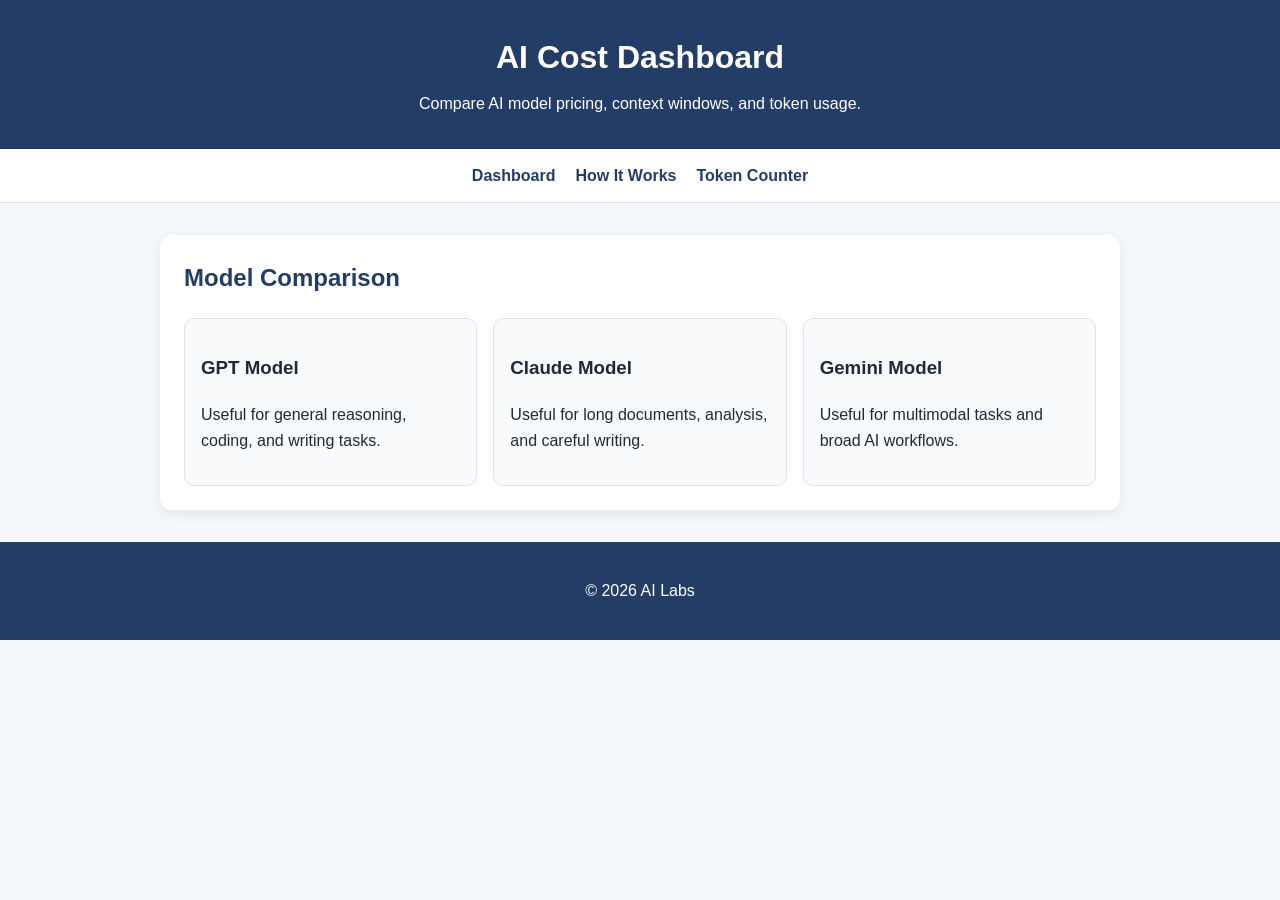
<file: index.html>
<!DOCTYPE html>
<html lang="en">
<head>
  <meta charset="UTF-8">
  <meta name="viewport" content="width=device-width, initial-scale=1.0">
  <title>AI Cost Dashboard</title>
  <link rel="stylesheet" href="styles.css">
</head>
<body>
  <header>
    <h1>AI Cost Dashboard</h1>
    <p>Compare AI model pricing, context windows, and token usage.</p>
  </header>

  <nav>
    <a href="index.html">Dashboard</a>
    <a href="how-it-works.html">How It Works</a>
    <a href="tokenCounter.html">Token Counter</a>
  </nav>

  <main>
    <section>
      <h2>Model Comparison</h2>
      <div class="card-grid">
        <div class="card">
          <h3>GPT Model</h3>
          <p>Useful for general reasoning, coding, and writing tasks.</p>
        </div>
        <div class="card">
          <h3>Claude Model</h3>
          <p>Useful for long documents, analysis, and careful writing.</p>
        </div>
        <div class="card">
          <h3>Gemini Model</h3>
          <p>Useful for multimodal tasks and broad AI workflows.</p>
        </div>
      </div>
    </section>
  </main>

  <footer>
    <p>&copy; 2026 AI Labs</p>
  </footer>
</body>
</html>
</file>
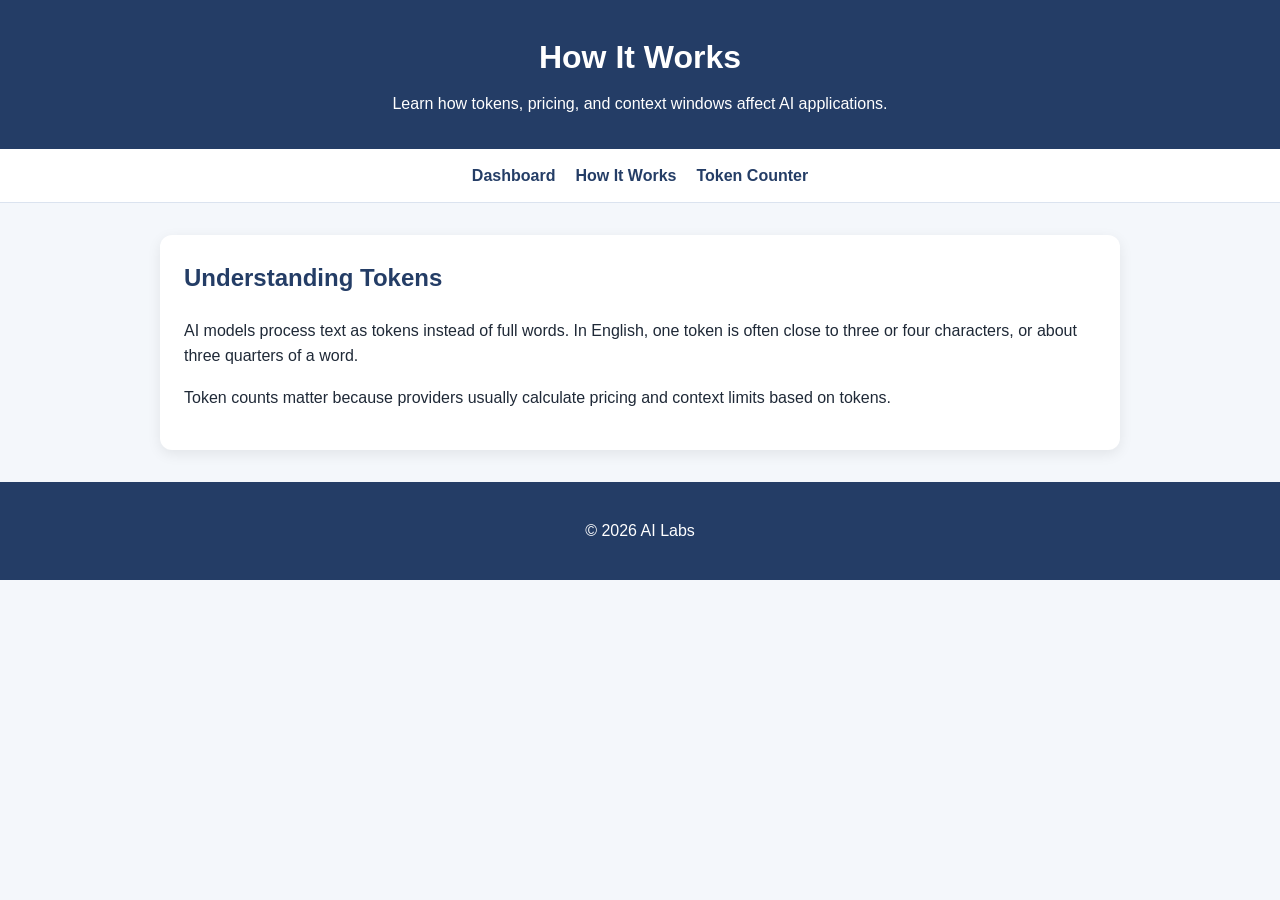
<file: how-it-works.html>
<!DOCTYPE html>
<html lang="en">
<head>
  <meta charset="UTF-8">
  <meta name="viewport" content="width=device-width, initial-scale=1.0">
  <title>How It Works</title>
  <link rel="stylesheet" href="styles.css">
</head>
<body>
  <header>
    <h1>How It Works</h1>
    <p>Learn how tokens, pricing, and context windows affect AI applications.</p>
  </header>

  <nav>
    <a href="index.html">Dashboard</a>
    <a href="how-it-works.html">How It Works</a>
    <a href="tokenCounter.html">Token Counter</a>
  </nav>

  <main>
    <section>
      <h2>Understanding Tokens</h2>
      <p>AI models process text as tokens instead of full words. In English, one token is often close to three or four characters, or about three quarters of a word.</p>
      <p>Token counts matter because providers usually calculate pricing and context limits based on tokens.</p>
    </section>
  </main>

  <footer>
    <p>&copy; 2026 AI Labs</p>
  </footer>
</body>
</html>
</file>
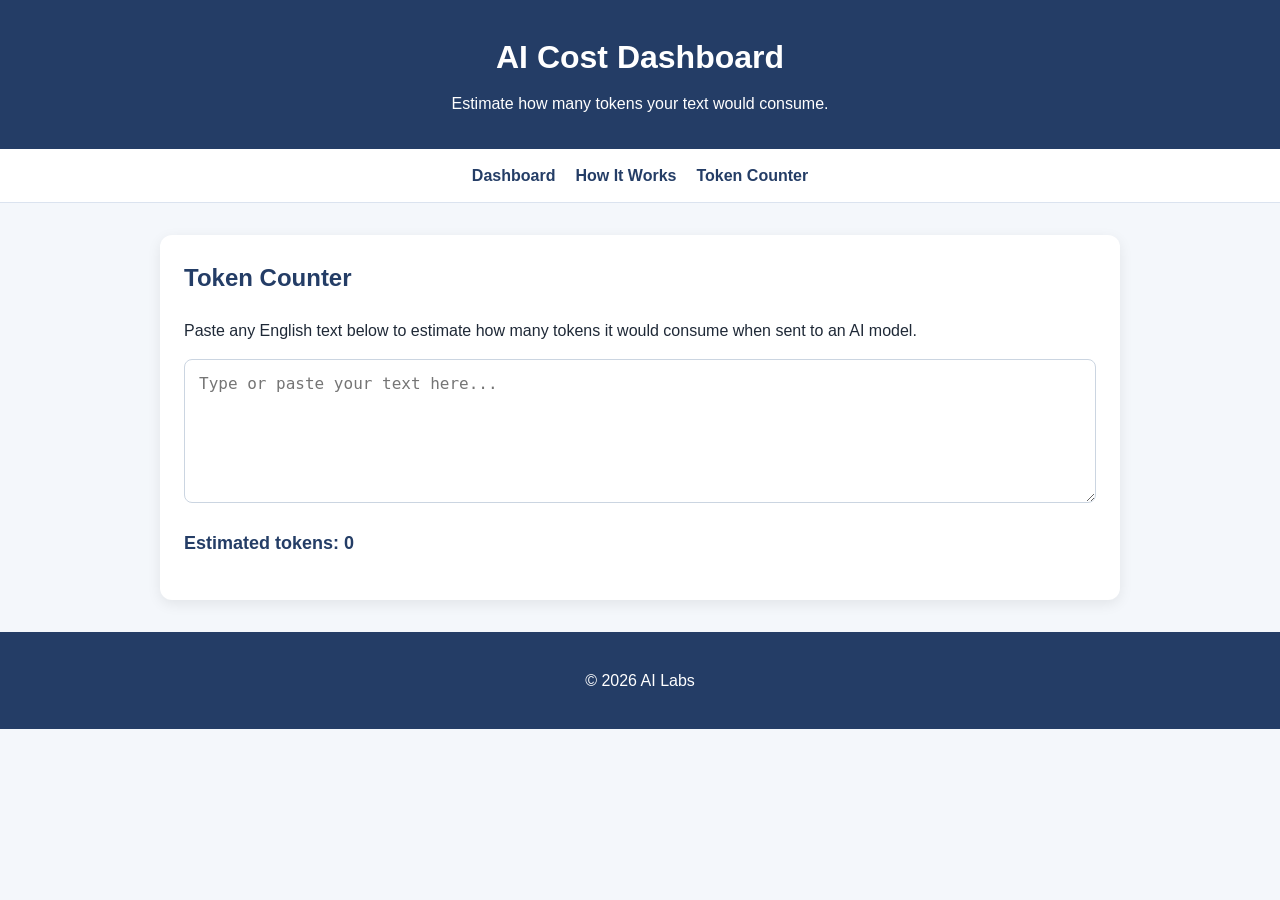
<file: tokenCounter.html>
<!DOCTYPE html>
<html lang="en">
<head>
  <meta charset="UTF-8">
  <meta name="viewport" content="width=device-width, initial-scale=1.0">
  <title>Token Counter</title>
  <link rel="stylesheet" href="styles.css">
</head>
<body>
  <header>
    <h1>AI Cost Dashboard</h1>
    <p>Estimate how many tokens your text would consume.</p>
  </header>

  <nav>
    <a href="index.html">Dashboard</a>
    <a href="how-it-works.html">How It Works</a>
    <a href="tokenCounter.html">Token Counter</a>
  </nav>

  <main>
    <section id="tokenCounter">
      <h2>Token Counter</h2>
      <p>Paste any English text below to estimate how many tokens it would consume when sent to an AI model.</p>
      <textarea id="inputText" rows="6" placeholder="Type or paste your text here..."></textarea>
      <p id="result">Estimated tokens: 0</p>
        </section>
      </main>

      <footer>
        <p>&copy; 2026 AI Labs</p>
  </footer>

  <script src="tokenCounter.js"></script>
</body>
</html>
</file>
<file: styles.css>
* {
  box-sizing: border-box;
}

body {
  margin: 0;
  font-family: Arial, Helvetica, sans-serif;
  background: #f4f7fb;
  color: #1f2937;
  line-height: 1.6;
}

header {
  background: #243d66;
  color: white;
  text-align: center;
  padding: 32px 16px;
}

header h1 {
  margin: 0 0 8px;
}

header p {
  margin: 0;
}

nav {
  background: white;
  display: flex;
  justify-content: center;
  gap: 20px;
  padding: 14px;
  border-bottom: 1px solid #dbe3ef;
}

nav a {
  color: #243d66;
  text-decoration: none;
  font-weight: bold;
}

nav a:hover {
  text-decoration: underline;
}

main {
  width: min(960px, 92%);
  margin: 32px auto;
}

section {
  background: white;
  padding: 24px;
  border-radius: 12px;
  box-shadow: 0 4px 14px rgba(0, 0, 0, 0.08);
  margin-bottom: 24px;
}

h2 {
  color: #243d66;
  margin-top: 0;
}

textarea {
  width: 100%;
  padding: 14px;
  border: 1px solid #cbd5e1;
  border-radius: 8px;
  font-size: 16px;
  resize: vertical;
}

#result {
  font-size: 18px;
  font-weight: bold;
  color: #243d66;
}

.card-grid {
  display: grid;
  grid-template-columns: repeat(auto-fit, minmax(220px, 1fr));
  gap: 16px;
}

.card {
  border: 1px solid #dbe3ef;
  border-radius: 10px;
  padding: 16px;
  background: #f8fafc;
}

footer {
  text-align: center;
  padding: 20px;
  background: #243d66;
  color: white;
}
</file>
